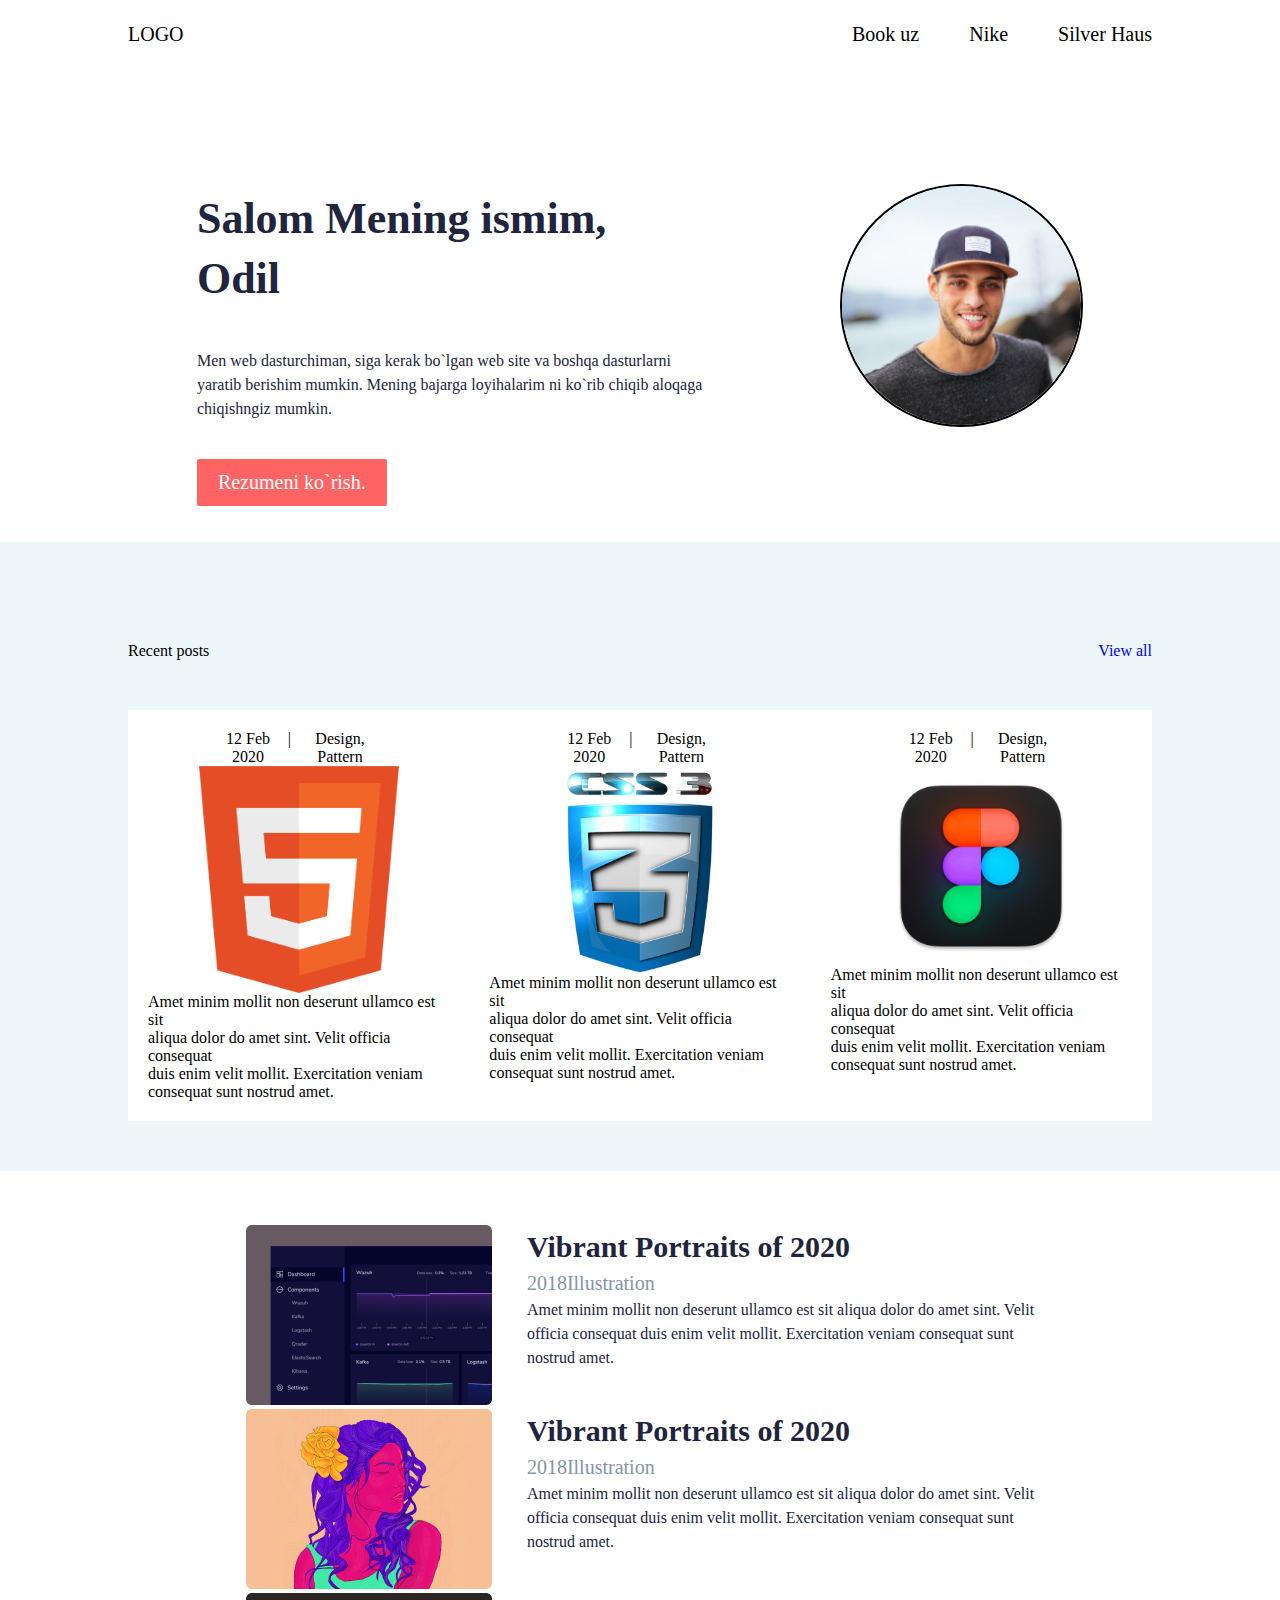
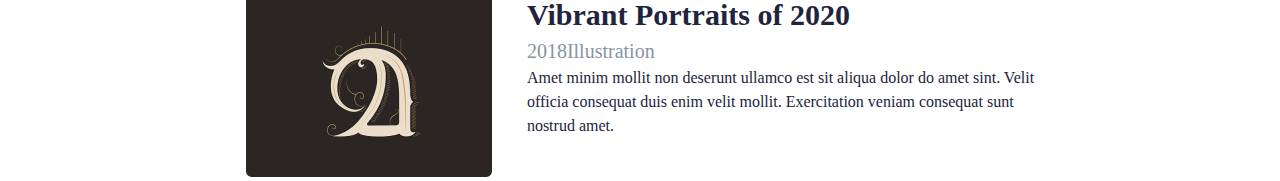
<file: index.html>
<!DOCTYPE html>
<html lang="en">
<head>
    <meta charset="UTF-8">
    <meta http-equiv="X-UA-Compatible" content="IE=edge">
    <meta name="viewport" content="width=device-width, initial-scale=1.0">
    <title>Document</title>
    <link rel='stylesheet' href='https://cdn-uicons.flaticon.com/uicons-bold-rounded/css/uicons-bold-rounded.css'>
    <link rel="stylesheet" href="./style.css">
</head>
<body>
    
    <header>
        <nav>
            <a href="#" class="logo">LOGO</a>
            <ul>
                <li><a href="./Book uz/">Book uz</a></li>
                <li><a href="./Nike/">Nike</a></li>
                <li><a href="./silver haus/">Silver Haus</a></li>
            </ul>
            <i class="fi fi-br-menu-burger" style="display: none;"></i>
        </nav>

        <div class="menu">
            <div class="text">
                <h1>Salom Mening ismim, <br>
                    Odil
                </h1>
                <p>Men web dasturchiman, siga kerak bo`lgan web site va boshqa dasturlarni <br> yaratib berishim mumkin.
                 Mening bajarga loyihalarim ni ko`rib chiqib aloqaga <br> chiqishngiz mumkin.   
                </p>
                <button>Rezumeni ko`rish.</button><br><br><br>
            </div>

            <img src="./Ellipse 1 (1).png" class="rasm" alt="jpg">
        </div>
    </header>

    <section>

        <div class="top">
            <p>Recent posts</p>
            <a href="./hammasini ko`rish/odil.html">View all</a>
        </div>

        <div class="section_menu">
            <div class="section_blok">
                

                <div class="blok">
                    <p>12 Feb 2020</p>
                    <p>|</p>
                    <p>Design, Pattern</p><br><br>
                </div>

                <img src="./HTML.png" alt="" width="200px" heght="350px">

                <p>Amet minim mollit non deserunt ullamco est sit <br> aliqua dolor do amet sint.  Velit officia consequat <br> duis enim velit mollit. Exercitation veniam <br> consequat sunt nostrud amet.</p>

            </div>

            <div class="section_blok">
                

                <div class="blok">
                    <p>12 Feb 2020</p>
                    <p>|</p>
                    <p>Design, Pattern</p><br><br>
                </div>

                <img src="./css3-1841590_1280.png" alt="" width="200px" heght="350px">

                <p>Amet minim mollit non deserunt ullamco est sit <br> aliqua dolor do amet sint.  Velit officia consequat <br> duis enim velit mollit. Exercitation veniam <br> consequat sunt nostrud amet.</p>

            </div>

            <div class="section_blok">
                

                <div class="blok">
                    <p>12 Feb 2020</p>
                    <p>|</p>
                    <p>Design, Pattern</p><br><br>
                </div>

                <img src="./figma.png" alt="" width="200px" heght="350px">

                <p>Amet minim mollit non deserunt ullamco est sit <br> aliqua dolor do amet sint.  Velit officia consequat <br> duis enim velit mollit. Exercitation veniam <br> consequat sunt nostrud amet.</p>

            </div>
        </div>

    </section><br><br><br>       

    <main>

            <div>
                <h4></h4>
            </div>

            <div class="od">

                <div class="box">

                    <div class="image">
                        <img src="./Rectangle 30.png" alt="">
                    </div>

                    <div class="p">
                        <h4>Vibrant Portraits of 2020</h4>
                        <div>
                            <p>2018</p>
                            <p>Illustration</p>
                        </div>
                        <p>Amet minim mollit non deserunt ullamco est sit aliqua dolor do amet sint. Velit <br> officia consequat duis enim velit mollit. Exercitation veniam consequat sunt <br> nostrud amet.</p>
                    </div>

                </div>

                <div class="box">

                    <div class="image">
                        <img src="./Rectangle 32.png" alt="">
                    </div>

                    <div class="p">
                        <h4>Vibrant Portraits of 2020</h4>
                        <div>
                            <p>2018</p>
                            <p>Illustration</p>
                        </div>
                        <p>Amet minim mollit non deserunt ullamco est sit aliqua dolor do amet sint. Velit <br> officia consequat duis enim velit mollit. Exercitation veniam consequat sunt <br> nostrud amet.</p>
                    </div>

                </div>

                <div class="box">

                    <div class="image">
                        <img src="./Rectangle 34.png" alt="">
                    </div>

                    <div class="p">
                        <h4>Vibrant Portraits of 2020</h4>
                        <div>
                            <p>2018</p>
                            <p>Illustration</p>
                        </div>
                        <p>Amet minim mollit non deserunt ullamco est sit aliqua dolor do amet sint. Velit <br> officia consequat duis enim velit mollit. Exercitation veniam consequat sunt <br> nostrud amet.</p>
                    </div>

                </div>

            </div>

    </main>

</body>
</html>
</file>
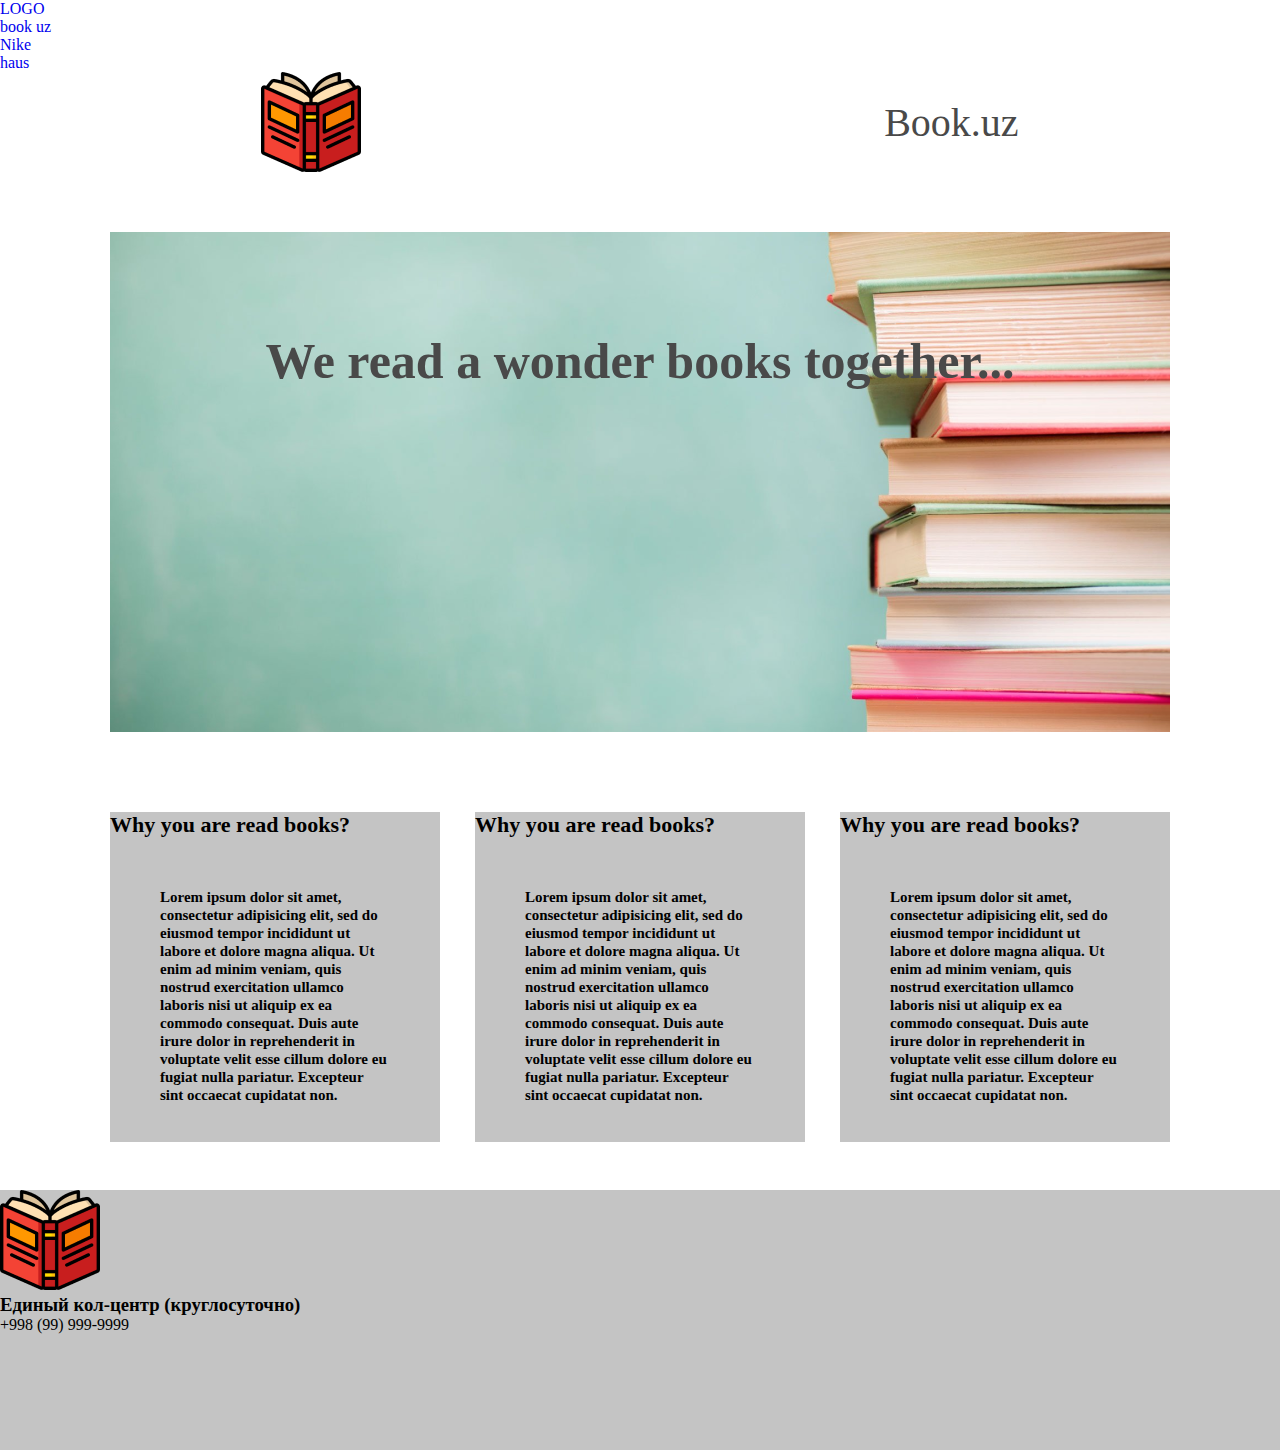
<file: Book uz/index.html>
<!DOCTYPE html>
<html lang="en">

<head>
    <meta charset="UTF-8">
    <meta http-equiv="X-UA-Compatible" content="IE=edge">
    <meta name="viewport" content="width=device-width, initial-scale=1.0">
    <link rel="stylesheet" href="./style.css">
    <title>Document</title>
</head>

<body>

    <nav>
        <a href="#" class="logo">LOGO</a>
        <ul>
            <li><a href="./Book uz/">book uz</a></li>
            <li><a href="./Nike/">Nike</a></li>
            <li><a href="./silver haus/"> haus</a></li>
        </ul>
        <i class="fi fi-br-menu-burger" style="display: none;"></i>
    </nav>
    
    <div class="tepa">
        <div class="box">
            <img src="./book 1.png" alt="">
            <p>Book.uz</p>
        </div>

        <div class="box2">
            <h1>We read a wonder books together...</h1>
        </div>


    </div>

    <div class="orta">

        <div class="box_orta">
            <h2>Why you are read books?</h2>
            <p>Lorem ipsum dolor sit amet, consectetur adipisicing elit, sed do eiusmod tempor incididunt ut labore et
                dolore magna aliqua. Ut enim ad minim veniam, quis nostrud exercitation ullamco laboris nisi ut aliquip
                ex ea commodo consequat. Duis aute irure dolor in reprehenderit in voluptate velit esse cillum dolore eu
                fugiat nulla pariatur. Excepteur sint occaecat cupidatat non. </p>
        </div>
        <div class="box_orta">
            <h2>Why you are read books?</h2>
            <p>Lorem ipsum dolor sit amet, consectetur adipisicing elit, sed do eiusmod tempor incididunt ut labore et
                dolore magna aliqua. Ut enim ad minim veniam, quis nostrud exercitation ullamco laboris nisi ut aliquip
                ex ea commodo consequat. Duis aute irure dolor in reprehenderit in voluptate velit esse cillum dolore eu
                fugiat nulla pariatur. Excepteur sint occaecat cupidatat non. </p>
        </div>
        <div class="box_orta">
            <h2>Why you are read books?</h2>
            <p>Lorem ipsum dolor sit amet, consectetur adipisicing elit, sed do eiusmod tempor incididunt ut labore et
                dolore magna aliqua. Ut enim ad minim veniam, quis nostrud exercitation ullamco laboris nisi ut aliquip
                ex ea commodo consequat. Duis aute irure dolor in reprehenderit in voluptate velit esse cillum dolore eu
                fugiat nulla pariatur. Excepteur sint occaecat cupidatat non. </p>
        </div>
         
        <div class="pas">
<img src="./book 1.png" alt="">
<h3>Единый кол-центр (круглосуточно)</h3>
<p>+998 (99) 999-9999</p>
        </div>

    </div>

</body>

</html>
</file>
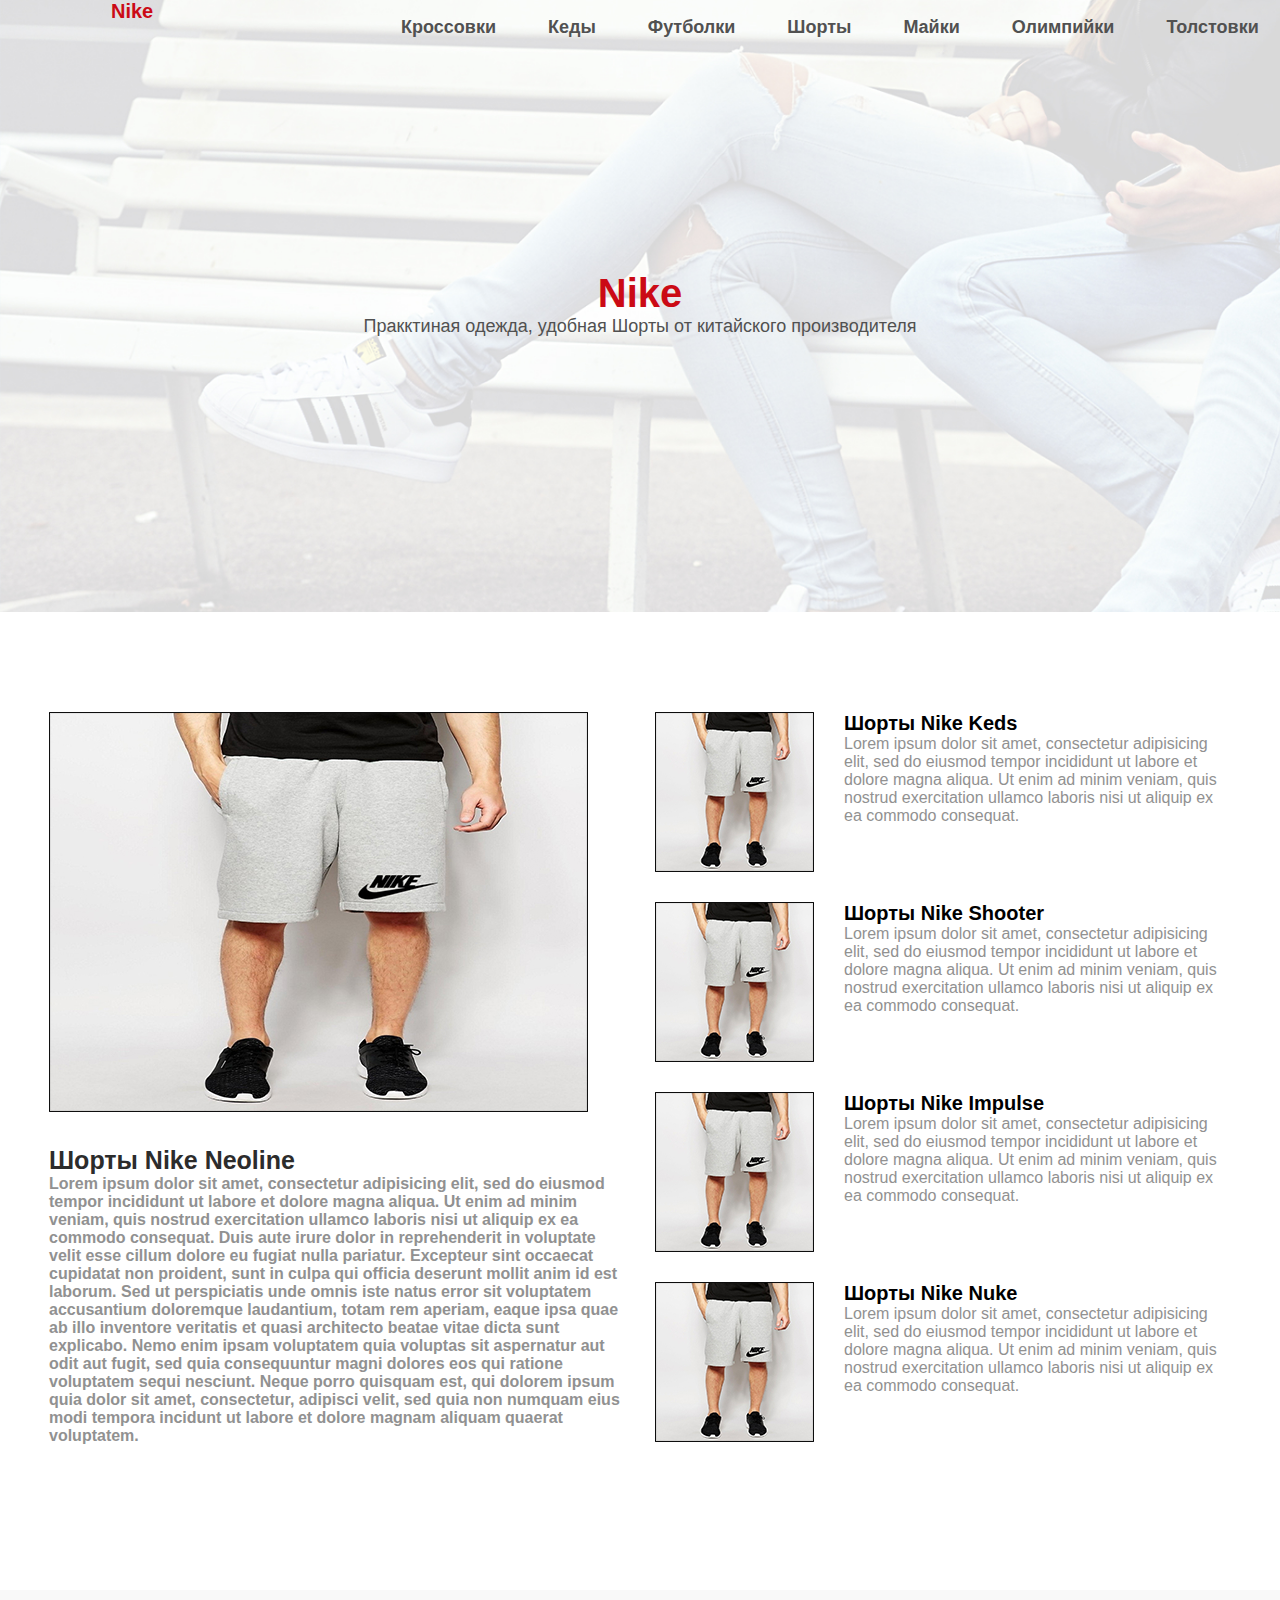
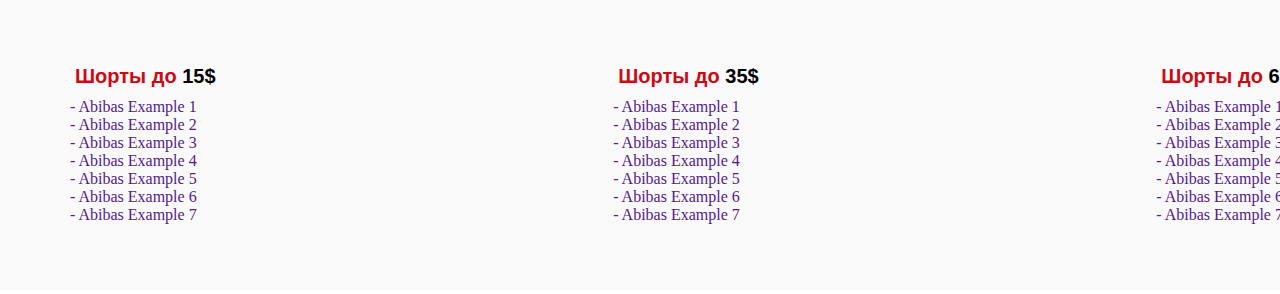
<file: Nike/index.html>
<!DOCTYPE html>
<html lang="en">

<head>
    <meta charset="UTF-8">
    <meta http-equiv="X-UA-Compatible" content="IE=edge">
    <meta name="viewport" content="width=device-width, initial-scale=1.0">
    <link rel="stylesheet" href="./style.css">
    <title>Document</title>
</head>

<body>
    <header>
        <nav>

            <a class="logo" href="#">Nike</a>

            <ul>
                <li><a href="#">Кроссовки</a></li>
                <li><a href="#">Кеды</a></li>
                <li><a href="#">Футболки</a></li>
                <li><a href="#">Шорты</a></li>
                <li><a href="#">Майки</a></li>
                <li><a href="#">Олимпийки</a></li>
                <li><a href="#">Толстовки</a></li>
            </ul>
        </nav>
        <h1>Nike</h1>
        <p>Пракктиная одежда, удобная Шорты от китайского производителя</p>



    </header>

    <main>
        <div class="bir">
            <img src="./o1.jpg" alt="">
            <div class="text">
                <h3>Шорты
                    Nike Neoline</h3>
                <p>Lorem ipsum dolor sit amet, consectetur adipisicing elit, sed do eiusmod tempor incididunt ut labore
                    et dolore magna aliqua. Ut enim ad minim veniam, quis nostrud exercitation ullamco laboris nisi ut
                    aliquip ex ea commodo consequat. Duis aute irure dolor in reprehenderit in voluptate velit esse
                    cillum dolore eu fugiat nulla pariatur. Excepteur sint occaecat cupidatat non proident, sunt in
                    culpa qui officia deserunt mollit anim id est laborum. Sed ut perspiciatis unde omnis iste natus
                    error sit voluptatem accusantium doloremque laudantium, totam rem aperiam, eaque ipsa quae ab illo
                    inventore veritatis et quasi architecto beatae vitae dicta sunt explicabo. Nemo enim ipsam
                    voluptatem quia voluptas sit aspernatur aut odit aut fugit, sed quia consequuntur magni dolores eos
                    qui ratione voluptatem sequi nesciunt. Neque porro quisquam est, qui dolorem ipsum quia dolor sit
                    amet, consectetur, adipisci velit, sed quia non numquam eius modi tempora incidunt ut labore et
                    dolore magnam aliquam quaerat voluptatem.</p>
            </div>
        </div>
        <div class="ikki">
            <div class="box">
                <img src="./o2.jpg" alt="">
                <div class="text">
                    <h4>Шорты Nike Keds</h4>
                    <p>Lorem ipsum dolor sit amet, consectetur adipisicing elit, sed do eiusmod tempor incididunt ut
                        labore et dolore magna aliqua. Ut enim ad minim veniam, quis nostrud exercitation ullamco
                        laboris nisi ut aliquip ex ea commodo consequat. </p>
                </div>

            </div>
            <div class="box">
                <img src="./o2.jpg" alt="">
                <div class="text">
                    <h4>Шорты Nike Shooter</h4>
                    <p>Lorem ipsum dolor sit amet, consectetur adipisicing elit, sed do eiusmod tempor incididunt ut
                        labore et dolore magna aliqua. Ut enim ad minim veniam, quis nostrud exercitation ullamco
                        laboris nisi ut aliquip ex ea commodo consequat. </p>
                </div>

            </div>
            <div class="box">
                <img src="./o2.jpg" alt="">
                <div class="text">
                    <h4>Шорты Nike Impulse</h4>
                    <p>Lorem ipsum dolor sit amet, consectetur adipisicing elit, sed do eiusmod tempor incididunt ut
                        labore et dolore magna aliqua. Ut enim ad minim veniam, quis nostrud exercitation ullamco
                        laboris nisi ut aliquip ex ea commodo consequat. </p>
                </div>

            </div>
            <div class="box">
                <img src="./o2.jpg" alt="">
                <div class="text">
                    <h4>Шорты Nike Nuke</h4>
                    <p>Lorem ipsum dolor sit amet, consectetur adipisicing elit, sed do eiusmod tempor incididunt ut
                        labore et dolore magna aliqua. Ut enim ad minim veniam, quis nostrud exercitation ullamco
                        laboris nisi ut aliquip ex ea commodo consequat. </p>
                </div><br><br><br>





            </div>
            <footer>

                <div class="class">

                    <div>
                        <h3><b class="odil">Шорты до</b> 15$</h3>
                        <ul>
                            <li><a href="">- Abibas Example 1</a></li>
                            <li><a href="">- Abibas Example 2</a></li>
                            <li><a href="">- Abibas Example 3</a></li>
                            <li><a href="">- Abibas Example 4</a></li>
                            <li><a href="">- Abibas Example 5</a></li>
                            <li><a href="">- Abibas Example 6</a></li>
                            <li><a href="">- Abibas Example 7</a></li>
                        </ul>
                    </div>

                    <div>
                        <h3><b class="odil">Шорты до</b> 35$</h3>
                        <ul>
                            <li><a href="">- Abibas Example 1</a></li>
                            <li><a href="">- Abibas Example 2</a></li>
                            <li><a href="">- Abibas Example 3</a></li>
                            <li><a href="">- Abibas Example 4</a></li>
                            <li><a href="">- Abibas Example 5</a></li>
                            <li><a href="">- Abibas Example 6</a></li>
                            <li><a href="">- Abibas Example 7</a></li>
                        </ul>
                    </div>

                    <div>
                        <h3><b class="odil">Шорты до</b> 65$</h3>
                        <ul>
                            <li><a href="">- Abibas Example 1</a></li>
                            <li><a href="">- Abibas Example 2</a></li>
                            <li><a href="">- Abibas Example 3</a></li>
                            <li><a href="">- Abibas Example 4</a></li>
                            <li><a href="">- Abibas Example 5</a></li>
                            <li><a href="">- Abibas Example 6</a></li>
                            <li><a href="">- Abibas Example 7</a></li>
                        </ul>
                    </div>

                    <div>
                        <h3><b class="odil">Шорты до</b> 95$</h3>
                        <ul>
                            <li><a href="">- Abibas Example 1</a></li>
                            <li><a href="">- Abibas Example 2</a></li>
                            <li><a href="">- Abibas Example 3</a></li>
                            <li><a href="">- Abibas Example 4</a></li>
                            <li><a href="">- Abibas Example 5</a></li>
                            <li><a href="">- Abibas Example 6</a></li>
                            <li><a href="">- Abibas Example 7</a></li>
                        </ul>
                    </div>

                </div>

            </footer>
        </div>
    </main>

</body>

</html>
</file>
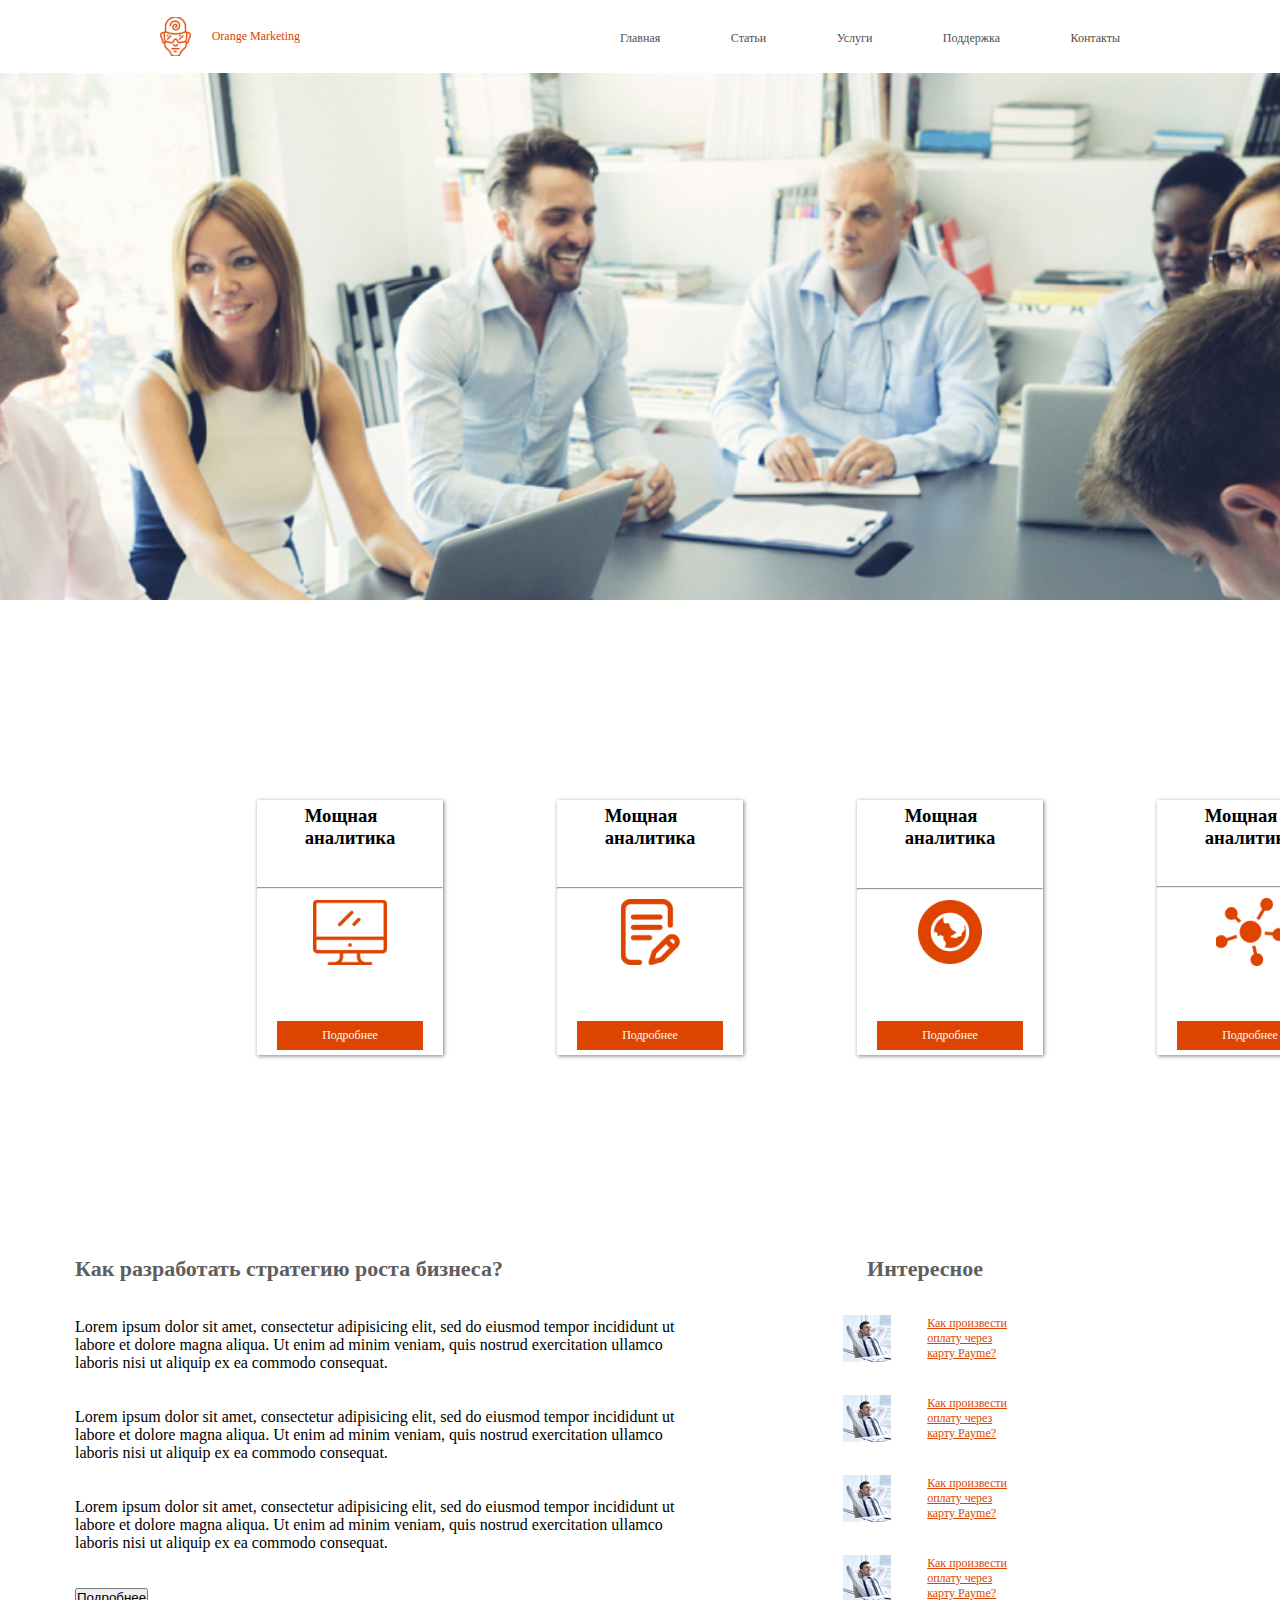
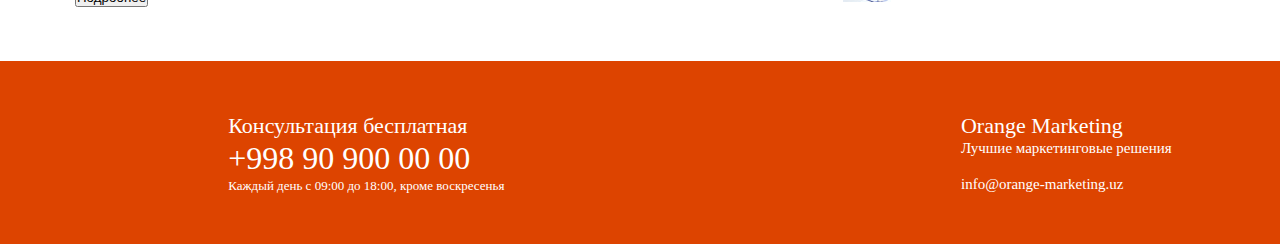
<file: silver haus/index.html>
<!DOCTYPE html>
<html lang="en">

<head>
  <meta charset="UTF-8">
  <meta http-equiv="X-UA-Compatible" content="IE=edge">
  <meta name="viewport" content="width=device-width, initial-scale=1.0">
  <link rel="stylesheet" href="./style.css">
  <title>Document</title>
</head>

<body>

  <header>
    <nav>
      <a class="logo" href="#">
        <img src="./img 2.png" alt="png">Orange Marketing
      </a>
      <ul>
        <li><a href="#">Главная</a></li>
        <li><a href="#">Статьи</a></li>
        <li><a href="#">Услуги</a></li>
        <li><a href="#">Поддержка</a></li>
        <li><a href="#">Контакты</a></li>
      </ul>
    </nav>
  </header>

  <section>
    <div class="item">
      <div class="box">
        <h3>Мощная<br>
          аналитика</h3><br>
        <hr width="100%">
        <img src="./icon.png" alt=""><br><br>
        <button>Подробнее</button>
      </div>
      <div class="box">
        <h3>Мощная<br>
          аналитика</h3><br>
        <hr width="100%">
        <img src="./icon1.png" alt=""><br><br>
        <button>Подробнее</button>
      </div>
      <div class="box">
        <h3>Мощная<br>
          аналитика</h3><br>
        <hr width="100%">
        <img src="./icon2.png" alt=""><br><br>
        <button>Подробнее</button>
      </div>
      <div class="box">
        <h3>Мощная<br>
          аналитика</h3><br>
        <hr width="100%">
        <img src="./icon3.png" alt=""><br><br>
        <button>Подробнее</button>
      </div>

    </div>
    </div>
  </section>
  <main>
    <div class="menu">
      <h3>Как разработать стратегию роста бизнеса?</h3>
      <br><br>
      <p>Lorem ipsum dolor sit amet, consectetur adipisicing elit, sed do eiusmod tempor incididunt ut labore et
        dolore magna aliqua. Ut enim ad minim veniam, quis nostrud exercitation ullamco laboris nisi ut aliquip
        ex ea commodo consequat.</p>
      <br><br>
      <p>Lorem ipsum dolor sit amet, consectetur adipisicing elit, sed do eiusmod tempor incididunt ut labore et
        dolore magna aliqua. Ut enim ad minim veniam, quis nostrud exercitation ullamco laboris nisi ut aliquip
        ex ea commodo consequat. </p>
      <br><br>
      <p>Lorem ipsum dolor sit amet, consectetur adipisicing elit, sed do eiusmod tempor incididunt ut labore et
        dolore magna aliqua. Ut enim ad minim veniam, quis nostrud exercitation ullamco laboris nisi ut aliquip
        ex ea commodo consequat.
      </p><br><br>
      <button>Подробнее</button>
    </div>
    <div class="div">
      <h3>Интересное</h3>
      <div class="c">
        <img src="./8532d306a83fce84a0c124682b7835df 1.jpg" width="48" height="47" alt="png">
        <a href="#">Как произвести<br>оплату через<br>карту Payme?</a>
      </div>
      <div class="c">
        <img src="./8532d306a83fce84a0c124682b7835df 1.jpg" alt="png" width="48" height="47">
        <a href="#">Как произвести<br>оплату через<br>карту Payme?</a>
      </div>
      <div class="c">
        <img src="./8532d306a83fce84a0c124682b7835df 1.jpg" alt="png">
        <a href="#">Как произвести<br>оплату через<br>карту Payme?</a>
      </div>
      <div class="c">
        <img src="./8532d306a83fce84a0c124682b7835df 1.jpg" alt="png">
        <a href="#">Как произвести<br>оплату через<br>карту Payme?</a>
      </div>
    </div>
</body>

</div>
</main><br><br><br>
<footer>
  <div class="o">
    <h4>Консультация бесплатная</h4>
    <div class="d">+998 90 900 00 00</div>
    <p>Каждый день с 09:00 до 18:00, кроме воскресенья</p>
  </div>
  <div class="i">
    <h4>Orange Marketing</h4>
    <h6>Лучшие маркетинговые решения</h6><br>
    <p>info@orange-marketing.uz</p>
  </div>
</footer>


</html>
</file>
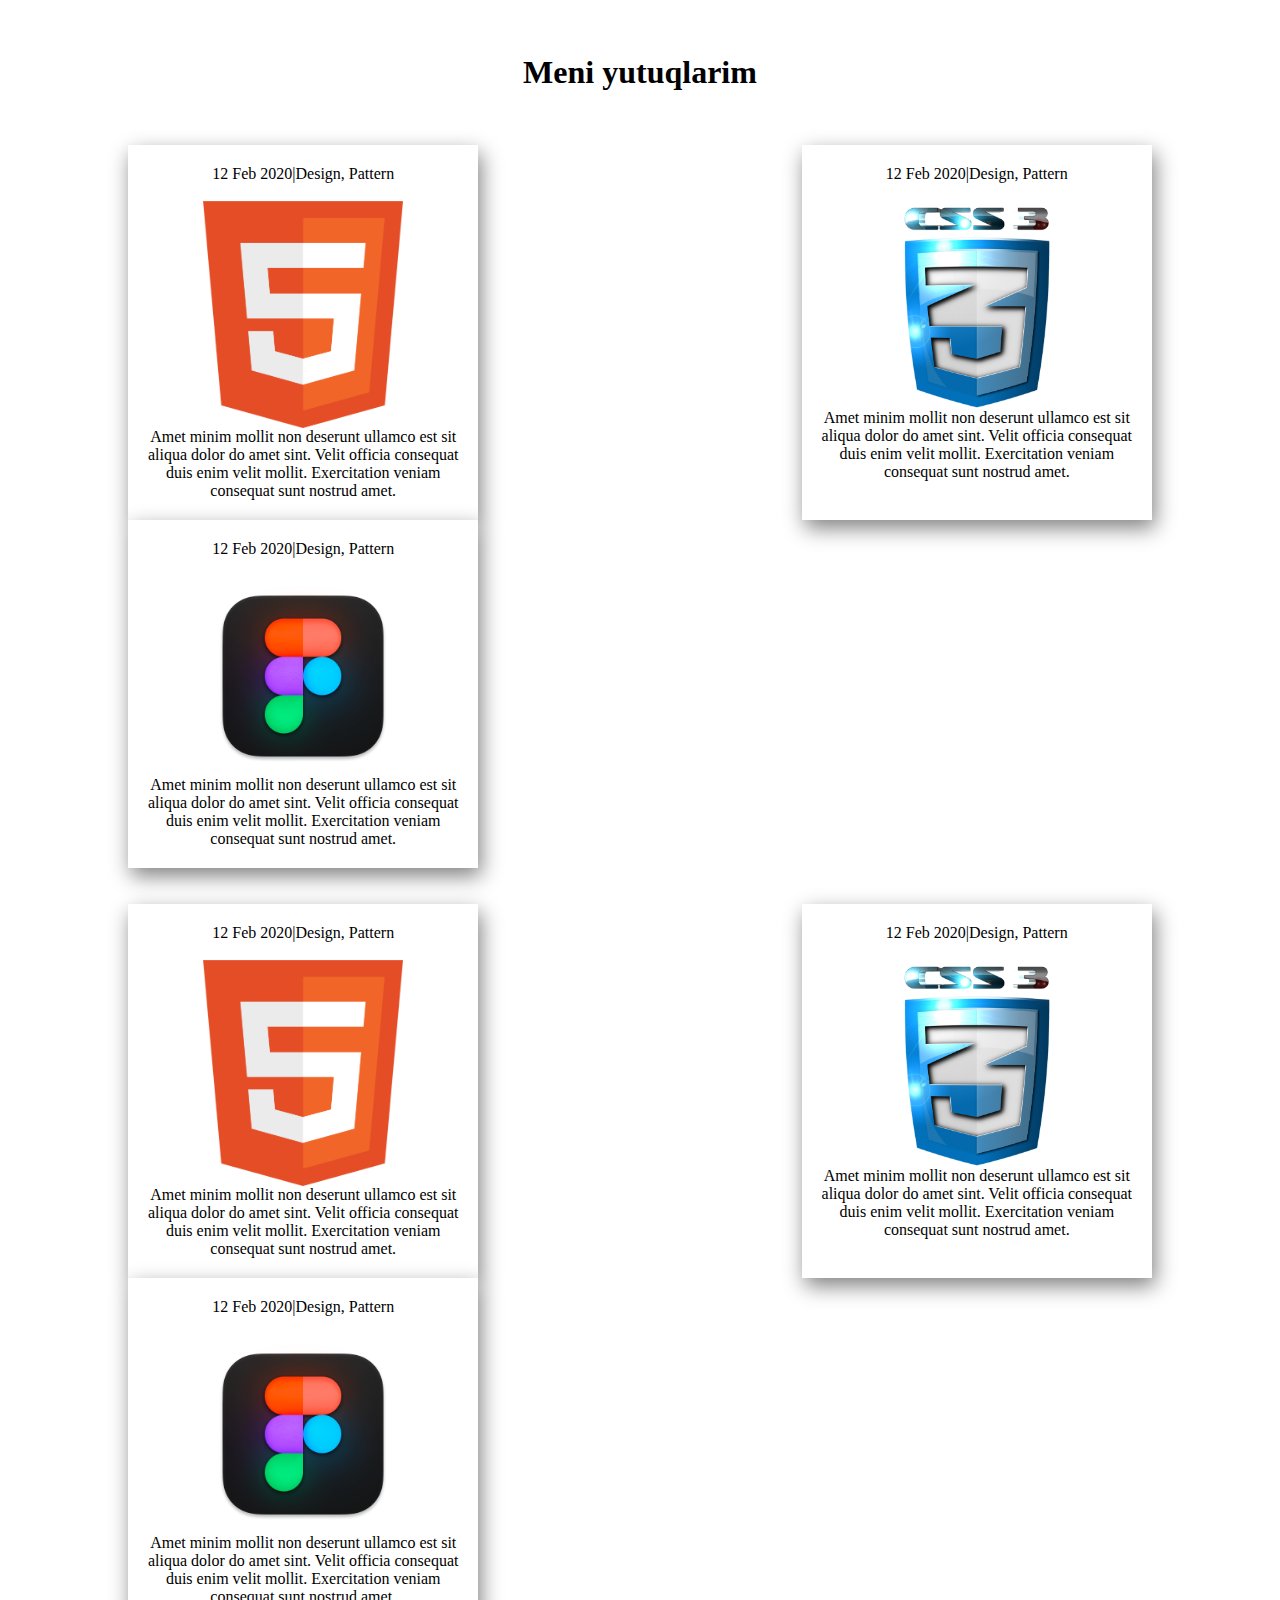
<file: hammasini ko`rish/odil.html>
<!DOCTYPE html>
<html lang="en">
<head>
    <meta charset="UTF-8">
    <meta http-equiv="X-UA-Compatible" content="IE=edge">
    <meta name="viewport" content="width=device-width, initial-scale=1.0">
    <link rel="stylesheet" href="./odil.css">
    <title>Document</title>
</head>
<body>

    <section>

        <div class="h1"><br><br><br>
            <h1>Meni yutuqlarim</h1><br><br><br>
        </div>

        <div class="section_menu">
            <div class="section_blok">
                

                <div class="blok">
                    <p>12 Feb 2020</p>
                    <p>|</p>
                    <p>Design, Pattern</p><br><br>
                </div>

                <img src="./HTML.png" alt="" width="200px" heght="350px">

                <p>Amet minim mollit non deserunt ullamco est sit <br> aliqua dolor do amet sint.  Velit officia consequat <br> duis enim velit mollit. Exercitation veniam <br> consequat sunt nostrud amet.</p>

            </div>

            <div class="section_blok">
                

                <div class="blok">
                    <p>12 Feb 2020</p>
                    <p>|</p>
                    <p>Design, Pattern</p><br><br>
                </div>

                <img src="./css3-1841590_1280.png" alt="" width="200px" heght="350px">

                <p>Amet minim mollit non deserunt ullamco est sit <br> aliqua dolor do amet sint.  Velit officia consequat <br> duis enim velit mollit. Exercitation veniam <br> consequat sunt nostrud amet.</p>

            </div>

            <div class="section_blok">
                

                <div class="blok">
                    <p>12 Feb 2020</p>
                    <p>|</p>
                    <p>Design, Pattern</p><br><br>
                </div>

                <img src="./figma.png" alt="" width="200px" heght="350px">

                <p>Amet minim mollit non deserunt ullamco est sit <br> aliqua dolor do amet sint.  Velit officia consequat <br> duis enim velit mollit. Exercitation veniam <br> consequat sunt nostrud amet.</p>

            </div>
            

        </div><br><br>

        <div class="section_menu">
            <div class="section_blok">
                

                <div class="blok">
                    <p>12 Feb 2020</p>
                    <p>|</p>
                    <p>Design, Pattern</p><br><br>
                </div>

                <img src="./HTML.png" alt="" width="200px" heght="350px">

                <p>Amet minim mollit non deserunt ullamco est sit <br> aliqua dolor do amet sint.  Velit officia consequat <br> duis enim velit mollit. Exercitation veniam <br> consequat sunt nostrud amet.</p>

            </div>

            <div class="section_blok">
                

                <div class="blok">
                    <p>12 Feb 2020</p>
                    <p>|</p>
                    <p>Design, Pattern</p><br><br>
                </div>

                <img src="./css3-1841590_1280.png" alt="" width="200px" heght="350px">

                <p>Amet minim mollit non deserunt ullamco est sit <br> aliqua dolor do amet sint.  Velit officia consequat <br> duis enim velit mollit. Exercitation veniam <br> consequat sunt nostrud amet.</p>

            </div>

            <div class="section_blok">
                

                <div class="blok">
                    <p>12 Feb 2020</p>
                    <p>|</p>
                    <p>Design, Pattern</p><br><br>
                </div>

                <img src="./figma.png" alt="" width="200px" heght="350px">

                <p>Amet minim mollit non deserunt ullamco est sit <br> aliqua dolor do amet sint.  Velit officia consequat <br> duis enim velit mollit. Exercitation veniam <br> consequat sunt nostrud amet.</p>

            </div>
            

        </div>

    </section>
    
</body>
</html>
</file>
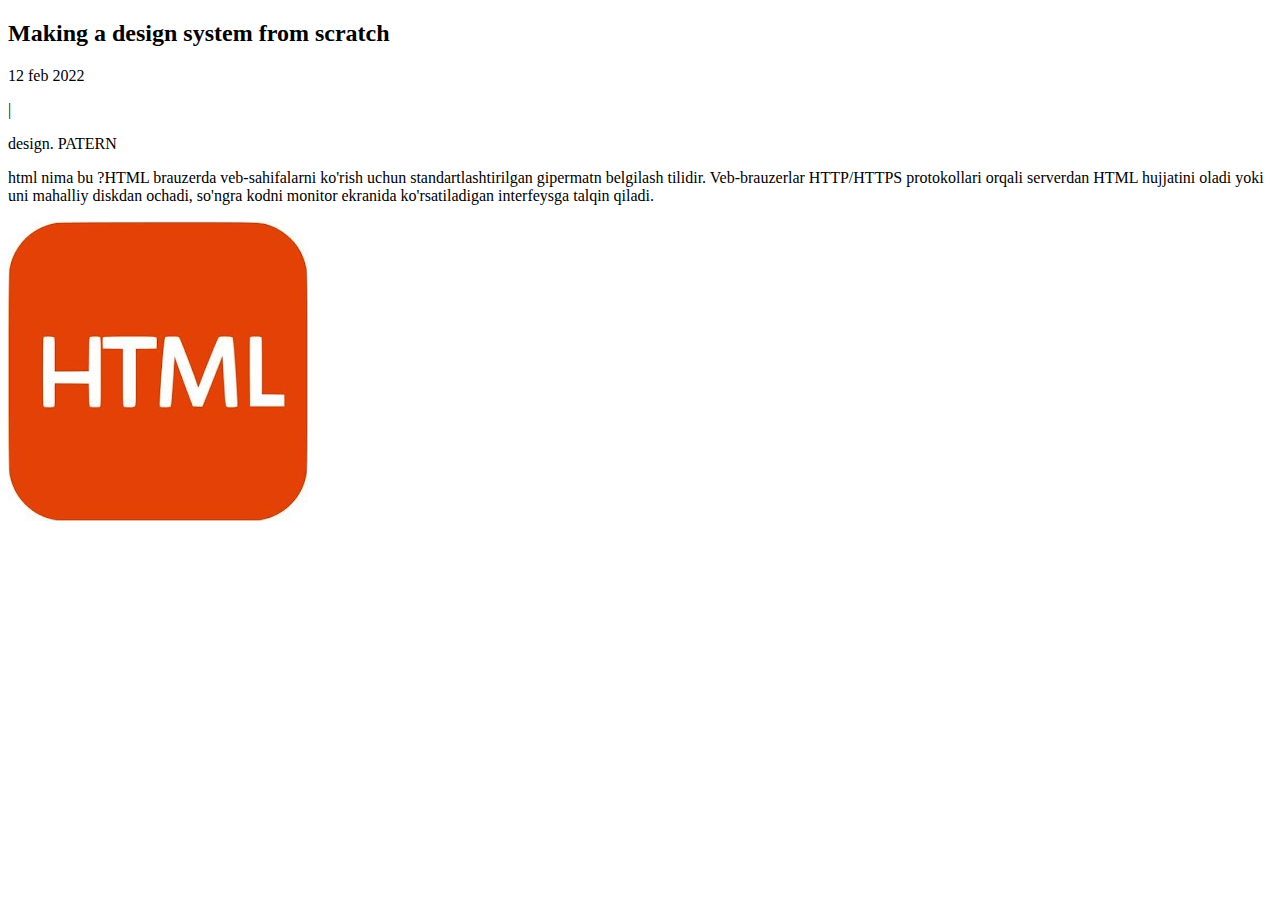
<file: view all/viewall.html>
<!DOCTYPE html>
<html lang="en">
<head>
    <meta charset="UTF-8">
    <meta http-equiv="X-UA-Compatible" content="IE=edge">
    <meta name="viewport" content="width=device-width, initial-scale=1.0">
    <title>Document</title>
</head>
<body>
    
   <link rel="stylesheet" href="../index.html">

   <div class="section_menu">
    <div class="section_menu">
        <h2>Making a design system from scratch</h2>


        <div class="blok">
            <p>12 feb 2022</p>
            <p> | </p>
            <p>design. PATERN</p>
        </div>
        <p>html nima bu ?HTML brauzerda veb-sahifalarni ko'rish uchun standartlashtirilgan gipermatn belgilash tilidir. Veb-brauzerlar HTTP/HTTPS protokollari orqali serverdan HTML hujjatini oladi yoki uni mahalliy diskdan ochadi, so'ngra kodni monitor ekranida ko'rsatiladigan interfeysga talqin qiladi.</p>
    </div>
       
        <img src="../unnamed.jpg" alt="jpg" >

</body>
</html>
</file>
<file: style.css>
* {
    margin: 0;
    padding: 0;
    box-sizing: border-box;
    list-style: none;
    text-decoration: none;
}

header {
    max-width: 80%;
    margin: auto;
}

header nav {
    display: flex;
    justify-content: space-between;
    padding: 20px 0;
    flex-wrap: wrap;
}

header nav ul {
    display: flex;
    justify-content: space-between;
    width: 300px;
    flex-wrap: wrap;
}

header .logo {
    font-family: 'Heebo';
    font-style: normal;
    font-weight: 500;
    font-size: 20px;
    line-height: 29px;
    text-align: right;
    color: #000000;
}

header nav ul li a {
    font-family: 'Heebo';
    font-style: normal;
    font-weight: 500;
    font-size: 20px;
    line-height: 29px;
    text-align: right;
    color: #000000;
}

header .menu {
    display: flex;
    align-items: center;
    justify-content: space-around;
    flex-wrap: wrap;
}

header .rasm {
    width: 243px;
    height: 243px;
    border-radius: 50%;
    border: 2px solid black;
}

header h1 {
    font-family: 'Heebo';
    font-style: normal;
    font-weight: 700;
    font-size: 44px;
    line-height: 60px;
    color: #21243D;
    margin-top: 120px;
}

header p {
    font-family: 'Heebo';
    font-style: normal;
    font-weight: 400;
    font-size: 16px;
    line-height: 24px;
    color: #21243D;
    margin-top: 40px;
}

header button {
    font-family: 'Heebo';
    font-style: normal;
    font-weight: 500;
    font-size: 20px;
    line-height: 29px;
    background: #FF6464;
    border-radius: 2px;
    color: #FFFFFF;
    padding: 9px 21px;
    border: none;
    margin-top: 38px;
}

/* ==========================================section ster======================================================== */

section {
    background: #EDF7FA;
    padding: 50px 0px;
}

section .section_menu .section_blok img{
    display: block;
    margin: auto;
    justify-content: center;
}


section .section_menu .section_blok .blok {
    justify-content: center;
    text-align: center;
    margin: auto;
}

section .top {
    max-width: 80%;
    margin: auto;
    display: flex;
    justify-content: space-between;
    padding: 50px 0;
}

section .section_menu {
    display: flex;
    justify-content: space-between;
    max-width: 80%;
    margin: auto;
}

section .section_menu .section_blok {
    max-width: 48%;
    padding: 20px;
    background-color: white;
}

section .section_menu .section_blok {
    max-width: 48%;
    padding: 20px;
    background-color: white;
}

section .section_menu .section_blok h2 {
    font-family: 'Heebo';
    font-style: normal;
    font-weight: 700;
    font-size: 26px;
    line-height: 38px;

    /* Dark Color */

    color: #21243D;
    margin-top: 20px;
}

section .blok {
    display: flex;
    justify-content: space-between;
    width: 60%;
    margin-bottom: 20px;
}

/* ================================ Main ======================================================== */

main .od .box {
    display: flex;
    justify-content: space-between;
    gap: 35px;
    margin: auto;
    justify-content: center;
}


main .od .box .p h4 {
    font-family: 'Heebo';
    font-style: normal;
    font-weight: 700;
    font-size: 30px;
    line-height: 44px;
    /* identical to box height */


    /* Dark Color */

    color: #21243D;

}

main .od .box .p p {
    font-family: 'Heebo';
    font-style: normal;
    font-weight: 400;
    font-size: 16px;
    line-height: 24px;

    /* Dark Color */

    color: #21243D;
}

main .od .box .p div{
    display: flex;
}

main .od .box .p div p {
    font-family: 'Heebo';
    font-style: normal;
    font-weight: 400;
    font-size: 20px;
    line-height: 29px;

    /* Light */

    color: #8695A4;
}




























@media (max-width: 968px) {
    header .menu {
        flex-direction: column-reverse;
    }

    header h1 {
        text-align: center;
    }

    header p {
        text-align: center;
    }

    header button {
        display: block;
        margin: 40px auto 0;
    }

    header .rasm {
        margin-top: 40px;
    }

    header nav ul {
        display: none;
    }

    header nav i {
        display: block !important;
    }

    section .section_menu {
        /* display: flex; */
        flex-direction: column;
        align-items: center;
        width: 100%;
    }

    section .section_menu .section_blok {
        margin-top: 40px;
    }

}

@media (max-width: 778px){
    main .od .box{
        flex-wrap: wrap;
        margin: auto;
        justify-content: center;
        text-align: center;
    }
}
</file>
<file: Book uz/style.css>
* {
    margin: 0;
    padding: 0;
    list-style: none;
    text-decoration: none;
}


.box {
    display: flex;
    justify-content: space-around;
    align-items: center;
}

.box p {
    font-family: 'Roboto';
    font-style: normal;
    font-weight: 60;
    font-size: 40px;
    line-height: 59px;

    color: #494949;
}

.box2 {
    width: 1060px;
    height: 500px;
    background-image: url(./1614723891_106-p-foni-dlya-literaturi-128\ 1.png);
    margin: 60px auto 0px;
}

.box2 h1 {
    text-align: center;
    padding-top: 100px;
    font-family: 'Roboto';
    font-style: normal;
    font-weight: 600;
    font-size: 50px;
    line-height: 59px;

    color: #494949;
}

.orta {
    width: 1060px;
    display: flex;
    justify-content: space-between;
    margin: auto;
}

.orta .box_orta {
    width: 330px;
    height: 330px;
    background: #C4C4C4;
    margin: 80px 0px;
}

.orta .box_orta h2 {
    font-family: 'Roboto';
    font-style: normal;
    font-weight: 600;
    font-size: 22px;
    line-height: 26px;

    color: #000000;
}

.orta .box_orta p {
    padding: 50px;
    font-family: 'Roboto';
    font-style: normal;
    font-weight: 600;
    font-size: 15px;
    line-height: 18px;

    color: #000000;
}

.pas {
    margin: auto;
    position: absolute;
    width: 1400px;
    height: 260px;
    left: 0px;
    top: 1190px;

    background: #C4C4C4;
}

.pas .p {
    font-family: 'Roboto';
    font-style: normal;
    font-weight: 600;
    font-size: 22px;
    line-height: 26px;
    /* identical to box height */


    color: #000000;
}

.pas .h3 {
    padding: 80px 900px 80px 170px;
    color: #000000;
}

.pas .img {
    padding: 8% 9% 8% 17%
}
</file>
<file: Nike/style.css>
* {
    margin: 0;
    padding: 0;
    list-style: none;
    text-decoration: none;
}

header {
    background: url(./header_bg_image\ 1\ \(1\).jpg);
    width: 100%;
    background-size: cover;
}

header nav {
    display: flex;
    justify-content: space-around;
    width: 1140px;
}

header nav ul {
    display: flex;
    justify-content: space-between;
    width: 654px;
}

header .logo {
    font-family: 'Arial';
    font-style: normal;
    font-weight: 700;
    font-size: 20px;
    line-height: 23px;

    color: #CB0A15;
}

header nav ul li a {
    font-family: 'Arial';
    font-style: normal;
    font-weight: 700;
    font-size: 18px;
    line-height: 21px;
    padding: 17px 26px;
    display: block;
    color: #515151;
    text-decoration: none;
}

header nav ul li a:hover {
    background: #515151;
    color: #ffffff;
}

header h1 {
    font-family: 'Arial';
    font-style: normal;
    font-weight: 700;
    font-size: 40px;
    line-height: 46px;
    color: #CB0A15;
    margin-top: 215px;
    text-align: center;
}

header p {
    font-family: 'Arial';
    font-style: normal;
    font-weight: 400;
    font-size: 18px;
    line-height: 21px;
    color: #515151;
    padding-bottom: 275px;
    text-align: center;
    text-align: center;
}

main {
    display: flex;
    justify-content: center;
    margin-top: 100px;
}

main .bir {
    width: 45%;
}

main .bir h3 {
    margin-top: 30px;
    font-family: 'Arial';
    font-style: normal;
    font-weight: 700;
    font-size: 25px;
    line-height: 29px;

    color: #2C2C2C;
}

main .bir p {
    font-family: 'Arial';
    font-style: normal;
    font-weight: 700;
    font-size: 16px;
    line-height: 18px;

    color: #919191;

}

main .ikki {
    width: 45%;
    margin-left: 30px;
}

main .ikki .box {
    display: flex;
    margin-bottom: 30px;
    font-family: 'Arial';
    font-style: normal;
    font-weight: 400;
    font-size: 16px;
    line-height: 18px;

    color: #919191;
}

main .ikki h4 {
    font-family: 'Arial';
    font-style: normal;
    font-weight: 700;
    font-size: 20px;
    line-height: 23px;

    color: #000000;
}

main .ikki .box .text {
    margin-left: 30px;
}

footer {

    position: absolute;
    width: 1920px;
    height: 300px;
    left: 0px;
    top: 1590px;
    display: block;
    background: #F9F9F9;
}

footer .class {
    margin: auto;
    display: flex;
    justify-content: space-between;
    padding: 70px;
}

footer h3 {
    padding: 5px;
    font-family: 'Arial';
    font-style: normal;
    font-weight: 700;
    font-size: 20px;
    line-height: 23px;
    color: #000000;
    padding-bottom: 10px;
}

footer .clas ul li a {
    position: absolute;
    width: 139px;
    height: 20px;
    left: 470px;
    top: 1721px;
    display: block;
    background: #A5A5A5;
}

.odil {
    color: #CB0A15;
}
</file>
<file: silver haus/style.css>
* {
  margin: 0;
  padding: 0;
  list-style: none;
  text-decoration: none;
  box-sizing: border-box;
}

header {
  background: url(./img1.jpg);
  background-size: cover;
  height: 600px;
  background-position: center center;
}

header nav {
  display: flex;
  justify-content: space-around;
  background-color: white;
  padding: 17px 0;
  align-items: center;
}

header nav ul {
  display: flex;
  justify-content: space-between;
  width: 500px;
}

.logo {
  display: flex;
  align-items: center;
  justify-content: space-between;
  width: 140px;
  font-family: 'Montserrat';
  font-style: normal;
  font-weight: 400;
  font-size: 12px;
  line-height: 15px;
  /* identical to box height */
  /* Orange */
  color: #DD4400;
}

header nav ul li a {
  font-family: 'Montserrat';
  font-style: normal;
  font-weight: 400;
  font-size: 12px;
  line-height: 15px;
  /* identical to box height */
  color: #4E4E4E;

}

header ul li a :hover {
  color: #DD4400;
}

section {
  padding: 200px;
}

section .item {
  display: flex;
  width: 1200px;
  margin: auto;
  justify-content: space-around;
}

section .item .box {
  display: flex;
  flex-direction: column;
  justify-content: space-around;
  align-items: center;
  height: 255px;
  width: 186px;
  background: #FFFFFF;
  box-shadow: 1px 1px 4px rgba(0, 0, 0, 0.5);
}

section .item .box button {
  font-family: 'Montserrat';
  font-style: normal;
  font-weight: 400;
  font-size: 12px;
  line-height: 19px;
  /* identical to box height, or 158% */
  color: floralwhite;
  padding: 0px 10px;
  background: #DD4400;
  border: #DD4400;
  width: 146px;
  height: 29px;
}

main .main p {
  font-family: 'Montserrat';
  font-style: normal;
  font-weight: 400;
  font-size: 12px;
  line-height: 20px;
  /* or 167% */
  font-size: 15px;

  color: #000000;
}

main {
  display: flex;
  width: 1100px;
  justify-content: space-around;
  text-align: center;
}

main .menu {
  width: 600px;
  text-align: left;
}

main .menu h3 {
  font-family: 'Montserrat';
  font-style: normal;
  font-weight: 700;
  font-size: 22px;
  line-height: 27px;
  /* identical to box height */


  color: #5E5E5E;

}

main .div .c {
  margin-top: 33px;
  display: flex;
  align-items: center;
  text-align: left;
  width: 200px;
  justify-content: space-around;
}

main .div h3 {
  font-family: 'Montserrat';
  font-style: normal;
  font-weight: 700;
  font-size: 22px;
  line-height: 27px;
  /* identical to box height */


  color: #5E5E5E;
}

main .div a {
  font-family: 'Montserrat';
  font-style: normal;
  font-weight: 400;
  font-size: 12px;
  line-height: 15px;
  text-decoration-line: underline;
  /* Orange */

  color: #DD4400;
}

footer {
  display: flex;
  justify-content: space-around;
  background: #DD4400;
  width: 1400px;
  height: 183px;
  align-items: center;

}

footer .o h4 {
  font-family: 'Montserrat';
  font-style: normal;
  font-weight: 400;
  font-size: 22px;
  line-height: 27px;
  /* identical to box height */


  color: #FFFFFF;
}

footer .o .d {
  font-family: 'Montserrat';
  font-style: normal;
  font-weight: 400;
  font-size: 32px;
  line-height: 39px;

  color: #FFFFFF;
}

footer .o p {
  font-family: 'Montserrat';
  font-style: normal;
  font-weight: 400;
  font-size: 13px;
  line-height: 16px;
  /* identical to box height */


  color: #FFFFFF;
}

footer .i h4 {
  font-family: 'Montserrat';
  font-style: normal;
  font-weight: 400;
  font-size: 22px;
  line-height: 27px;

  color: #FFFFFF;
}

footer .i h6 {
  font-family: 'Montserrat';
  font-style: normal;
  font-weight: 400;
  font-size: 15px;
  line-height: 18px;

  color: #FFFFFF;
}

footer .i p {
  font-family: 'Montserrat';
  font-style: normal;
  font-weight: 400;
  font-size: 15px;
  line-height: 18px;

  color: #FFFFFF;
}
</file>
<file: hammasini ko`rish/odil.css>
*{
    margin: 0;
    padding: 0;
    text-decoration: none;
    list-style: none;
    box-sizing: border-box;
}

section .h1 h1{
    text-align: center;
    color: black;
    width: 1140px;
    margin: auto;
}

section .section_menu .section_blok img{
    display: block;
    margin: auto;
    justify-content: center;
}



section .section_menu .section_blok .blok {
    justify-content: center;
    text-align: center;
    margin: auto;
}

section .top {
    max-width: 80%;
    margin: auto;
    display: flex;
    justify-content: space-between;
    padding: 50px 0;
}

section .section_menu {
    display: flex;
    justify-content: space-between;
    max-width: 80%;
    margin: auto;
}

section .section_menu .section_blok {
    box-shadow: 3px 8px 20px grey;
    max-width: 48%;
    padding: 20px;
    background-color: white;
}

section .section_menu .section_blok {
    max-width: 48%;
    padding: 20px;
    background-color: white;
}

section .section_menu .section_blok h2 {
    font-family: 'Heebo';
    font-style: normal;
    font-weight: 700;
    font-size: 26px;
    line-height: 38px;

    /* Dark Color */

    color: #21243D;
    margin-top: 20px;
}

section .blok {
    display: flex;
    justify-content: space-between;
    width: 60%;
    margin-bottom: 20px;
}

@media (max-width: 1315px){
    .section_menu {
        flex-wrap: wrap;
        display: block;
        margin: auto;
        text-align: center;
        justify-content: center;
    }
}
</file>
